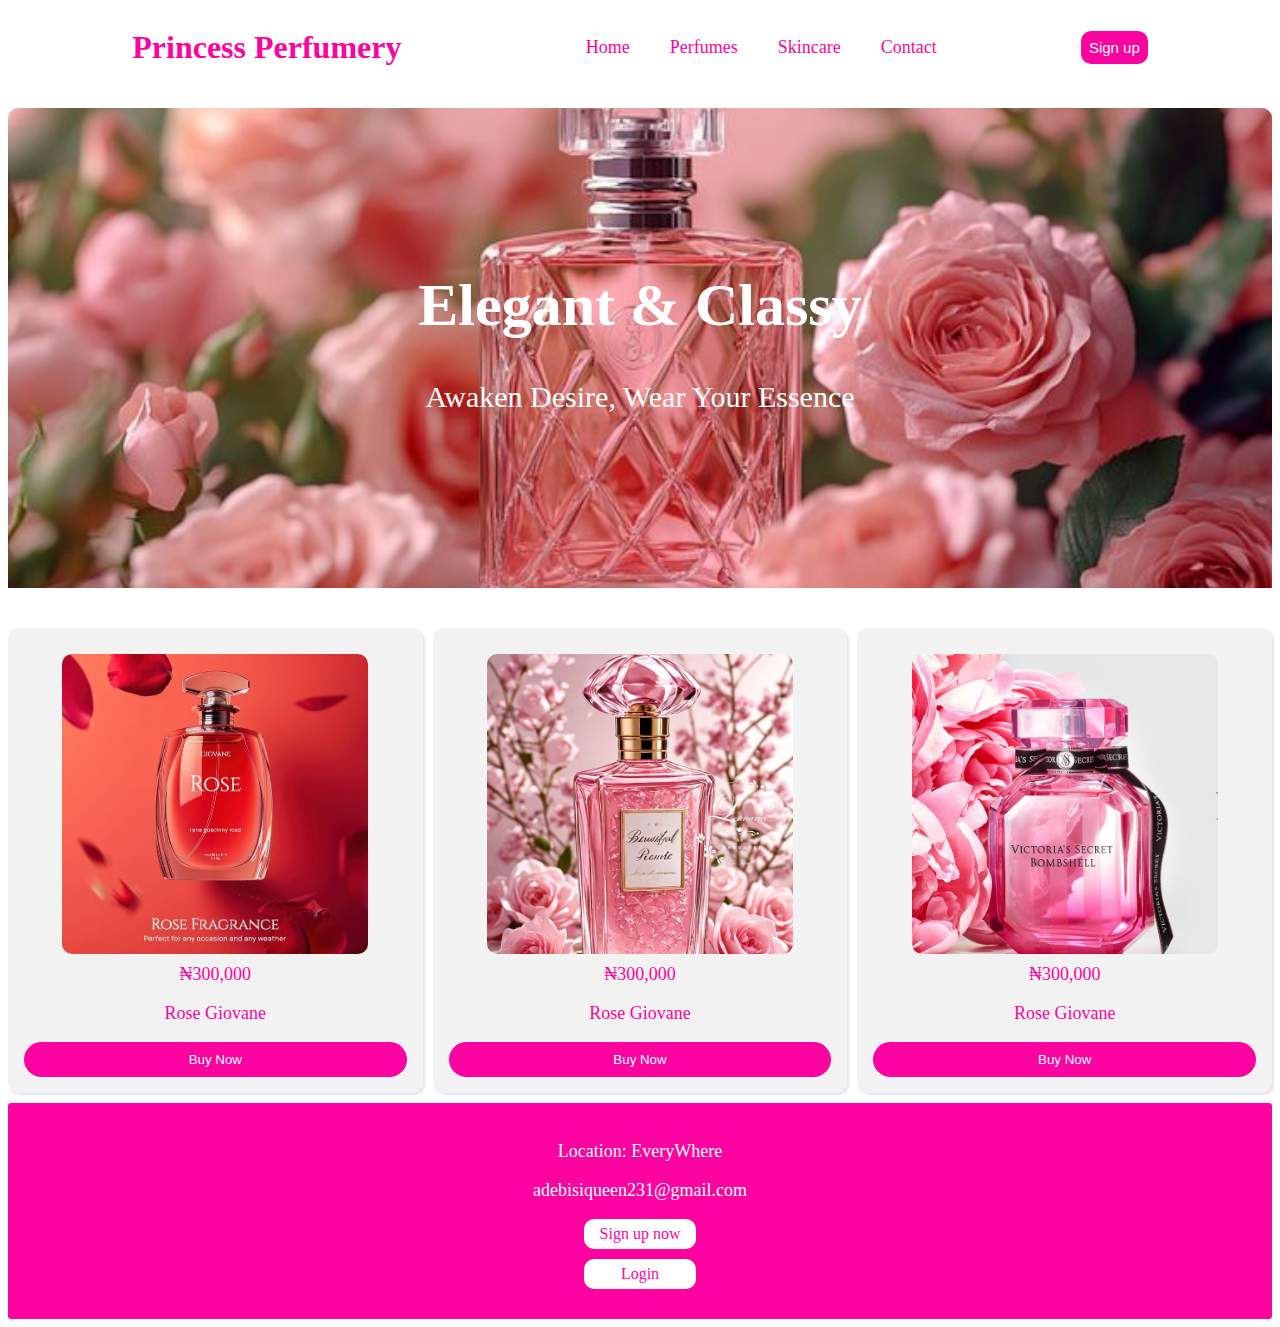
<file: index.html>
<!DOCTYPE html>
<html lang="en">
  <head>
    <meta charset="UTF-8" />
    <meta name="viewport" content="width=device-width, initial-scale=1.0" />
    <title>Practice</title>
    <link rel="stylesheet" href="landing_page.css" />
  </head>
  <body>
    <!-- NAVBAR -->
    <nav>
      <h1>Princess Perfumery</h1>
      <ul>
        <li><a href="#">Home</a></li>
        <li><a href="perfumes_page.html">Perfumes</a></li>
        <li><a href="#">Skincare</a></li>
        <li><a href="#">Contact</a></li>
      </ul>
      <button><a href="signup.html">Sign up</a></button>
    </nav>

    <!-- IMAGE AFTER NAVBAR -->
    <div class="image">
      <img src="/images/p1.jpg" alt="" />
      <div class="imageText">
        <h1>Elegant & Classy</h1>
      <p>Awaken Desire, Wear your Essence</p>
      </div>
    </div>

    <!-- SELLING ITEMS -->
    <div class="card">
      <div class="image_card">
        <img src="/images/per1.jpg" alt="" />
        <p>₦300,000</p>
        <p>Rose Giovane</p>
        <button><a href="signup.html">Buy Now</a></button>
      </div>

      <div class="image_card">
        <img src="/images/per3.jpg" alt="" />
        <p>₦300,000</p>
        <p>Rose Giovane</p>
        <button><a href="signup.html">Buy Now</a></button>

      </div>
      <div class="image_card">
        <img src="/images/per2.jpg" alt="" />
        <p>₦300,000</p>
        <p>Rose Giovane</p>
        <button><a href="signup.html">Buy Now</a></button>

      </div>
    </div>
    <footer>
      <p>Location: EveryWhere</p>
      <p>adebisiqueen231@gmail.com</p>
      <a href="signup.html">Sign up now</a>
      <a href="login_page.html">Login</a>
      
    </footer>
  </body>
</html>
</file>
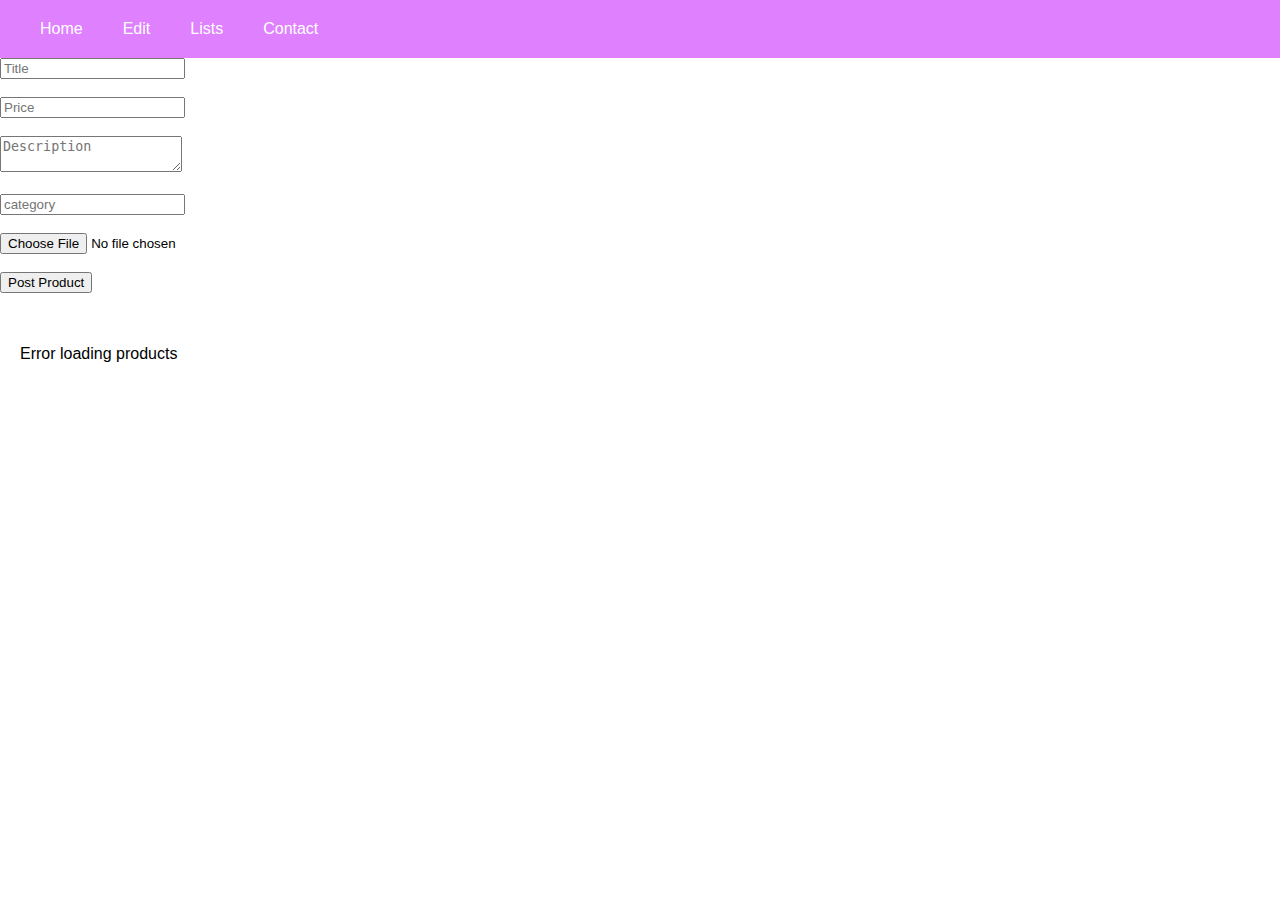
<file: admin_page.html>
<!DOCTYPE html>
<html lang="en">
  <head>
    <meta charset="UTF-8" />
    <meta name="viewport" content="width=device-width, initial-scale=1.0" />
    <title>Style</title>
    <link rel="stylesheet" href="admin_page.css" />
  </head>
  <body>
    <nav class="navbar">
      <div class="hamburger" id="hamburger">☰</div>
      <ul class="nav-links" id="nav-links">
        <li><a href="#">Home</a></li>

        <li class="has-dropdown">
          <a href="#">Edit</a>
          <ul class="dropdown">
            <li><a href="#">Delete</a></li>
            <li><a href="#">Post</a></li>
            <li><a href="#">Update</a></li>
          </ul>
        </li>

        <li class="has-dropdown">
          <a href="#">Lists</a>
          <ul class="dropdown">
            <li><a href="#">User Lists</a></li>
            <li><a href="#">Admin lists</a></li>
          </ul>
        </li>
        <li><a href="#">Contact</a></li>
      </ul>
    </nav>
    <!-- Posting Form -->
    <form id="productForm" enctype="multipart/form-data">
      <input
        type="text"
        name="title"
        placeholder="Title"
        required
      /><br /><br />
      <input
        type="number"
        name="price"
        placeholder="Price"
        required
      /><br /><br />
      <textarea name="description" placeholder="Description"></textarea
      ><br /><br />
      <input
        type="text"
        name="category"
        placeholder="category"
        required
      /><br /><br />
      <input type="file" name="image" required /><br /><br />
      <button type="submit">Post Product</button>
    </form>
    <p id="response"></p>
    <div id="product" class="product-container"></div>
    <div
      id="editModal"
      style="
        display: none;
        position: fixed;
        top: 20%;
        left: 50%;
        transform: translateX(-50%);
        background: #fff;
        padding: 20px;
        border: 1px solid #ccc;
        z-index: 1000;
      "
    >
      <h3>Edit Product</h3>
      <form id="editProductForm" enctype="multipart/form-data">
        <input type="hidden" id="edit-id" name="id" />
        <label
          >Title:
          <input type="text" id="edit-title" name="title" required /></label
        ><br /><br />
        <label
          >Description:
          <textarea
            id="edit-description"
            name="description"
            required
          ></textarea></label
        ><br /><br />
        <label
          >Price:
          <input
            type="number"
            id="edit-price"
            name="price"
            step="0.01"
            required /></label
        ><br /><br />
        <!-- <label
          >Change Image:
          <input
            type="file"
            id="edit-file"
            name="file"
            accept="image/*" /></label -->
        <!-- ><br /><br /> -->
        <button type="submit">Save Changes</button>
        <button type="button" id="closeEditModal">Cancel</button>
      </form>
    </div>

    <script src="admin_page.js"></script>
  </body>
</html>
</file>
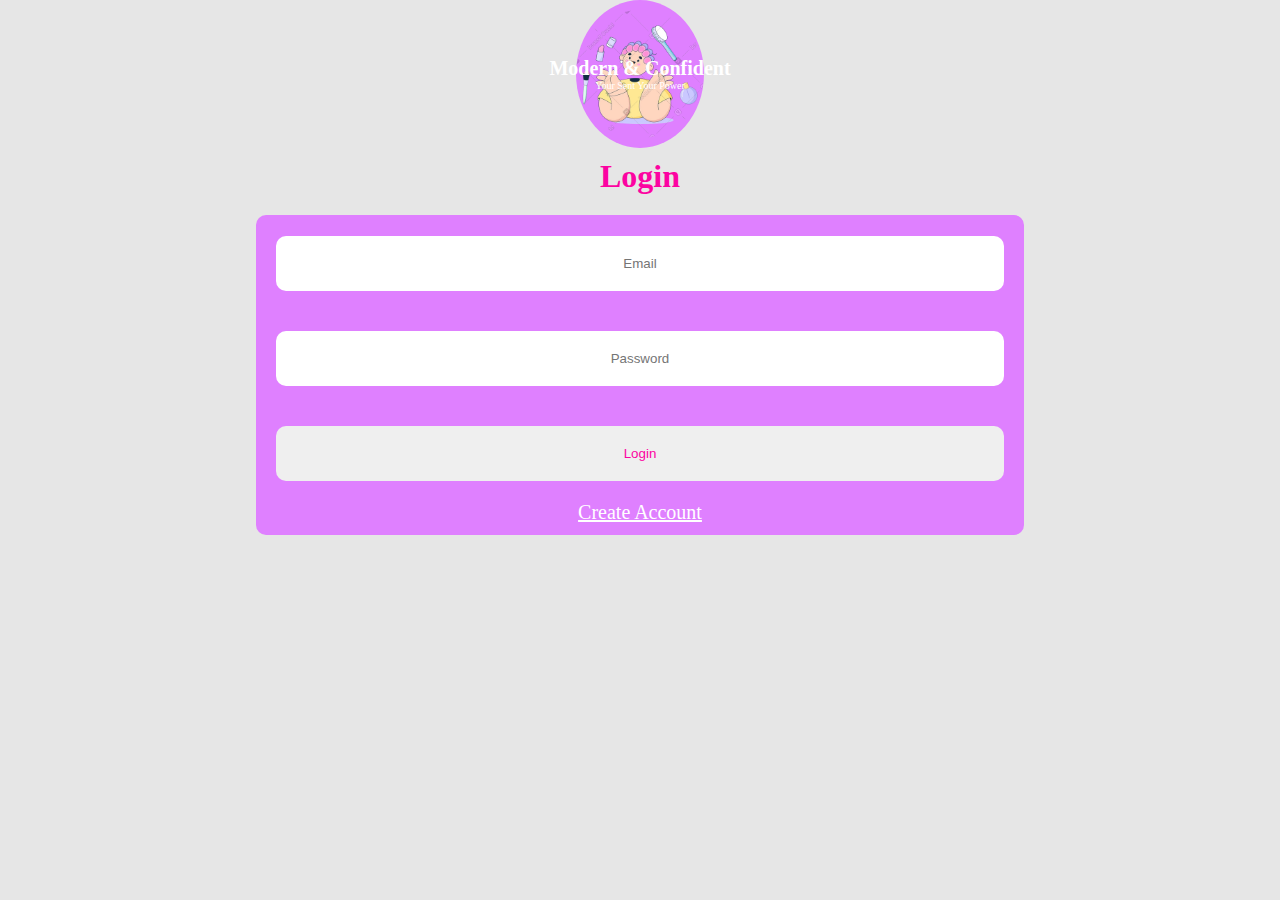
<file: login_page.html>
<!DOCTYPE html>
<html lang="en">
<head>
    <meta charset="UTF-8">
    <meta name="viewport" content="width=device-width, initial-scale=1.0">
    <title>Login</title>
    <link rel="stylesheet" href="login_page.css">
</head>
<body>
        <!-- NavBar -->
    <nav class="nav">
      <img src="/images/icon1.webp" alt="" />
      <div class="imageText">
        <h1>Modern & Confident</h1>
        <p>Your Sent Your power</p>
      </div>
    </nav>

    <!-- Form -->
    <h1 class="header">Login</h1>
    <div class="form-wrapper">
      <form action="" class="form">
        <input type="email" placeholder="Email" />
        <input type="password" placeholder="Password" />
        <button>Login</button>
        <a href="signup.html"> Create Account</a>
      </form>
    </div>
</body>
</html>
</file>
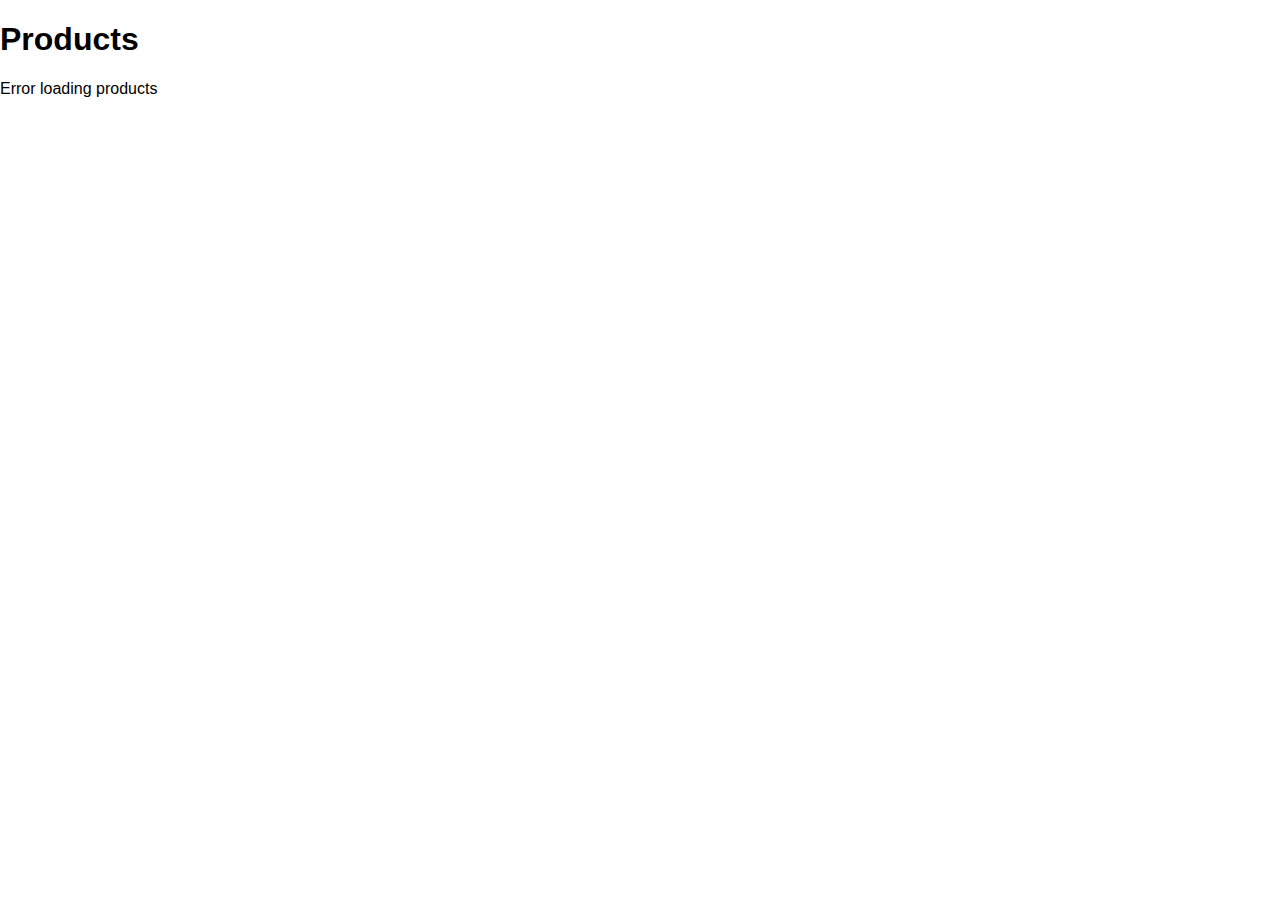
<file: perfumes_page.html>
<!DOCTYPE html>
<html lang="en">
<head>
    <meta charset="UTF-8">
    <meta name="viewport" content="width=device-width, initial-scale=1.0">
    <title>Document</title>
    <link rel="stylesheet" href="perfume_page.css">
</head>
<body>
    <h1>Products</h1>
    <div id="product-list"></div>
   <script>
const baseUrl = "http://127.0.0.1:5000";
async function loadProducts() {
  try {
    const response = await fetch(`${baseUrl}/view/product`);
    if (!response.ok) {
      throw new Error(`HTTP error! status: ${response.status}`);
    }
    const data = await response.json();

    const container = document.getElementById('product-list');
    container.innerHTML = '';

    if (!data.products || data.products.length === 0) {
      container.innerHTML = '<p>No product available</p>';
      return;
    }

    data.products.forEach(p => {
      container.innerHTML += `
        <div class="product-card">
          <img src="${baseUrl}/static/uploads/${p.filename}" style="width:150px;" />
          <h3>${p.title}</h3>
          <p>${p.description}</p>
          <p>Price: ${p.price}</p>
        </div>
      `;
    });
  } catch (err) {
    document.getElementById("product-list").innerHTML = "<p>Error loading products</p>";
    console.error("Fetch error:", err);
  }
}


  loadProducts();
   </script>
</body>

</html>
</file>
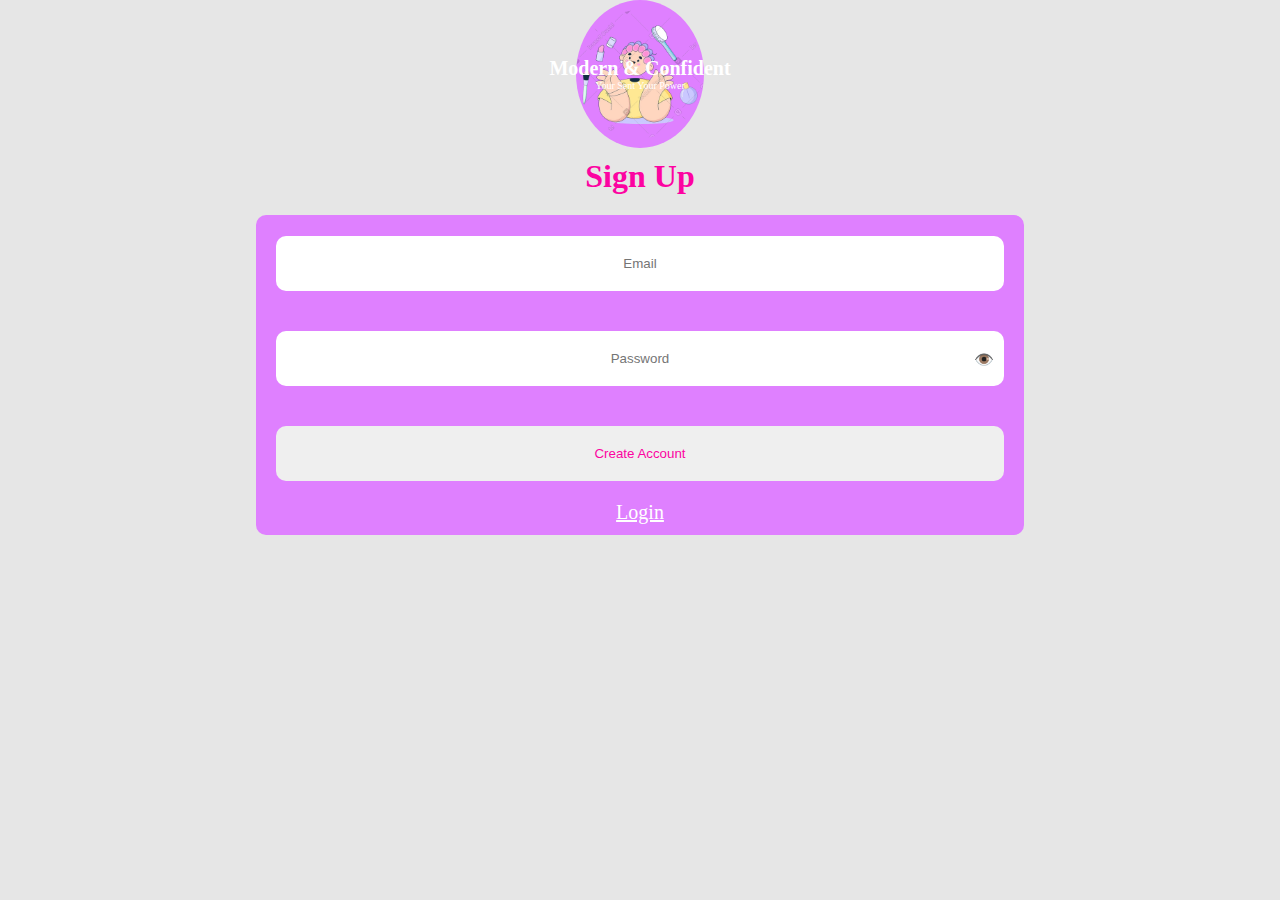
<file: signup.html>
<!DOCTYPE html>
<html lang="en">
  <head>
    <meta charset="UTF-8" />
    <meta name="viewport" content="width=device-width, initial-scale=1.0" />
    <title>Sign up</title>
    <link rel="stylesheet" href="signup.css" />
  </head>
  <body>
    <!-- NavBar -->
     <p id="message"></p>
    <nav class="nav">
      <img src="/images/icon1.webp" alt="" />
      <div class="imageText">
        <h1>Modern & Confident</h1>
        <p>Your Sent Your power</p>
      </div>
    </nav>

    <!-- Form -->
    <h1 class="header">Sign Up</h1>
    <div class="form-wrapper">
      <form action="" class="form" id="signupForm">
        <input type="email" placeholder="Email" required id="email">
        <input type="password" placeholder="Password" required id="password">
        <span id="togglePassword">👁️</span>
        <button type="submit">Create Account</button>
        <a href="login_page.html">Login</a>
      </form>
    </div>
    <script src="signup_page.js"></script>
  </body>
</html>
</file>
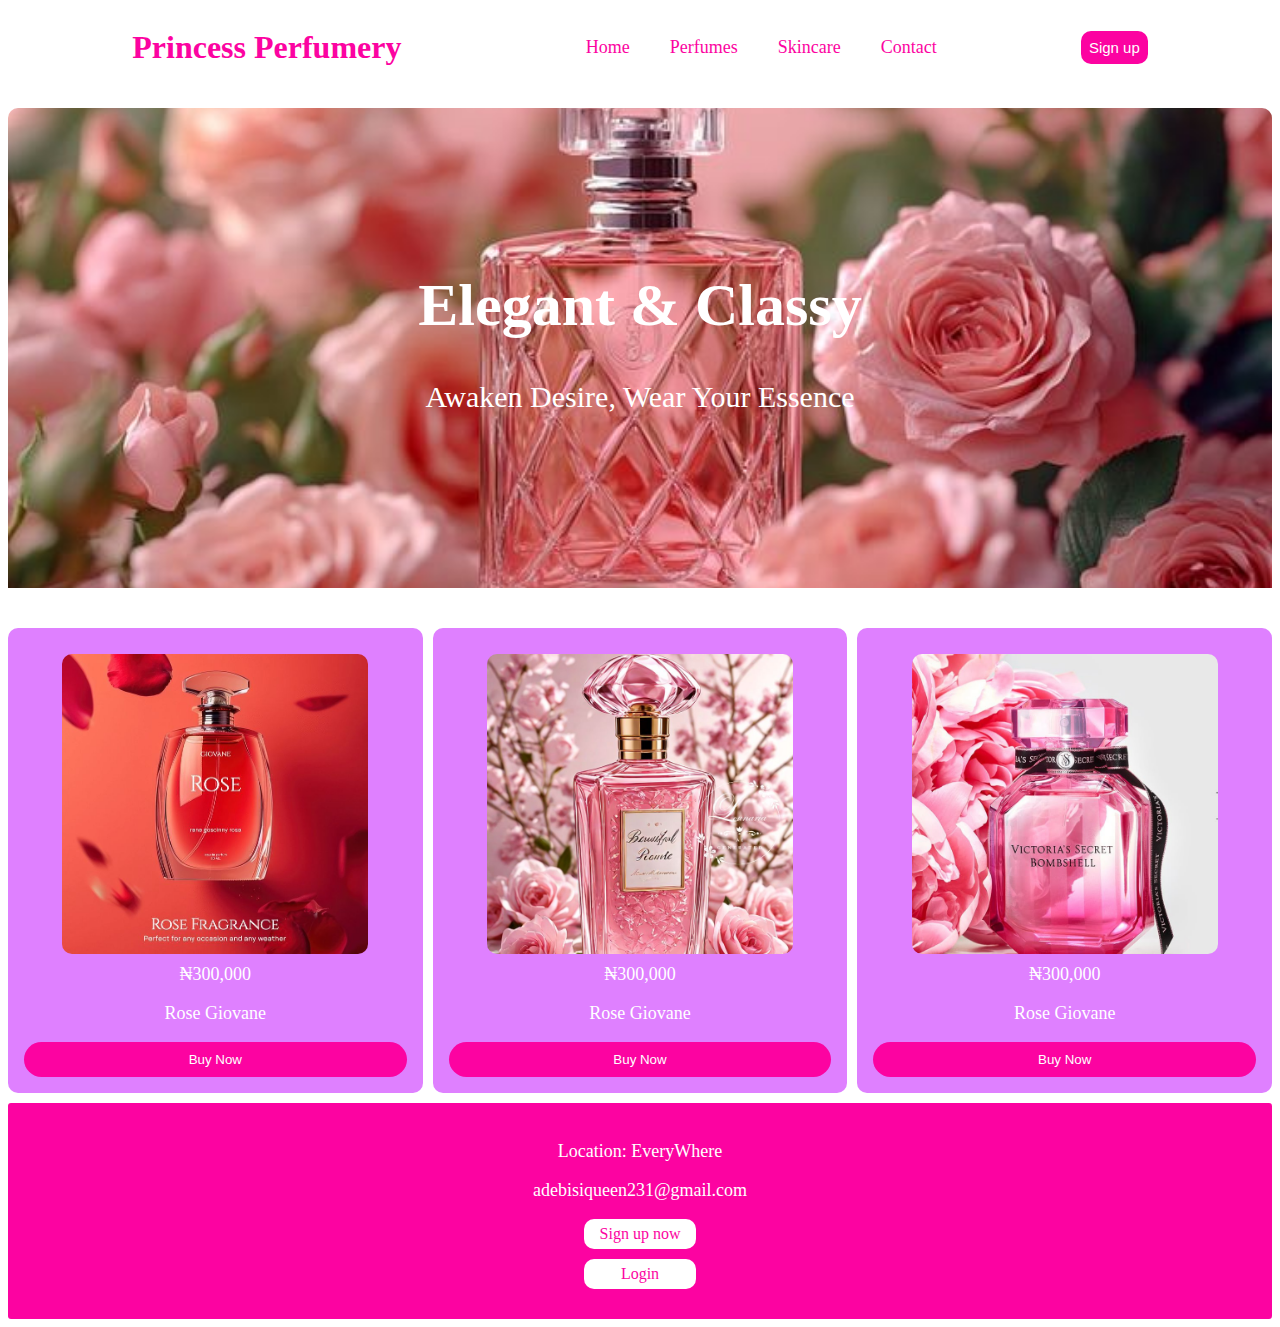
<file: html/landing_page.html>
<!DOCTYPE html>
<html lang="en">
  <head>
    <meta charset="UTF-8" />
    <meta name="viewport" content="width=device-width, initial-scale=1.0" />
    <title>Practice</title>
    <link rel="stylesheet" href="/css/landing_page.css" />
  </head>
  <body>
    <!-- NAVBAR -->
    <nav>
      <h1>Princess Perfumery</h1>
      <ul>
        <li><a href="#">Home</a></li>
        <li><a href="perfumes_page.html">Perfumes</a></li>
        <li><a href="#">Skincare</a></li>
        <li><a href="#">Contact</a></li>
      </ul>
      <button><a href="signup.html">Sign up</a></button>
    </nav>

    <!-- IMAGE AFTER NAVBAR -->
    <div class="image">
      <img src="/images/p1.jpg" alt="" />
      <div class="imageText">
        <h1>Elegant & Classy</h1>
      <p>Awaken Desire, Wear your Essence</p>
      </div>
    </div>

    <!-- SELLING ITEMS -->
    <div class="card">
      <div class="image_card">
        <img src="/images/per1.jpg" alt="" />
        <p>₦300,000</p>
        <p>Rose Giovane</p>
        <button><a href="signup.html">Buy Now</a></button>
      </div>

      <div class="image_card">
        <img src="/images/per3.jpg" alt="" />
        <p>₦300,000</p>
        <p>Rose Giovane</p>
        <button><a href="signup.html">Buy Now</a></button>

      </div>
      <div class="image_card">
        <img src="/images/per2.jpg" alt="" />
        <p>₦300,000</p>
        <p>Rose Giovane</p>
        <button><a href="signup.html">Buy Now</a></button>

      </div>
    </div>
    <footer>
      <p>Location: EveryWhere</p>
      <p>adebisiqueen231@gmail.com</p>
      <a href="signup.html">Sign up now</a>
      <a href="login_page.html">Login</a>
      
    </footer>
  </body>
</html>
</file>
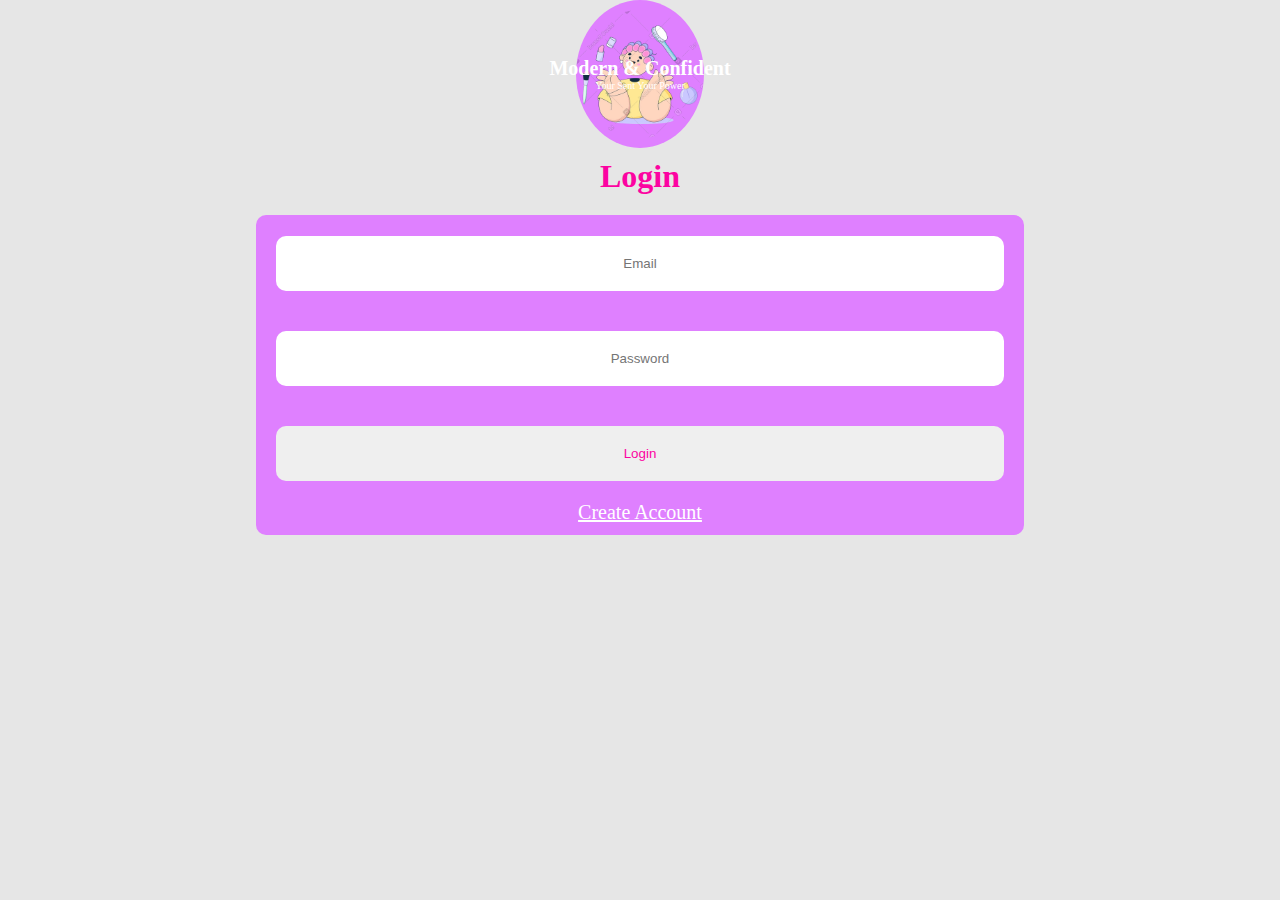
<file: html/login_page.html>
<!DOCTYPE html>
<html lang="en">
<head>
    <meta charset="UTF-8">
    <meta name="viewport" content="width=device-width, initial-scale=1.0">
    <title>Login</title>
    <link rel="stylesheet" href="/css/login_page.css">
</head>
<body>
        <!-- NavBar -->
    <nav class="nav">
      <img src="/images/icon1.webp" alt="" />
      <div class="imageText">
        <h1>Modern & Confident</h1>
        <p>Your Sent Your power</p>
      </div>
    </nav>

    <!-- Form -->
    <h1 class="header">Login</h1>
    <div class="form-wrapper">
      <form action="" class="form">
        <input type="email" placeholder="Email" />
        <input type="password" placeholder="Password" />
        <button>Login</button>
        <a href="signup.html"> Create Account</a>
      </form>
    </div>
</body>
</html>
</file>
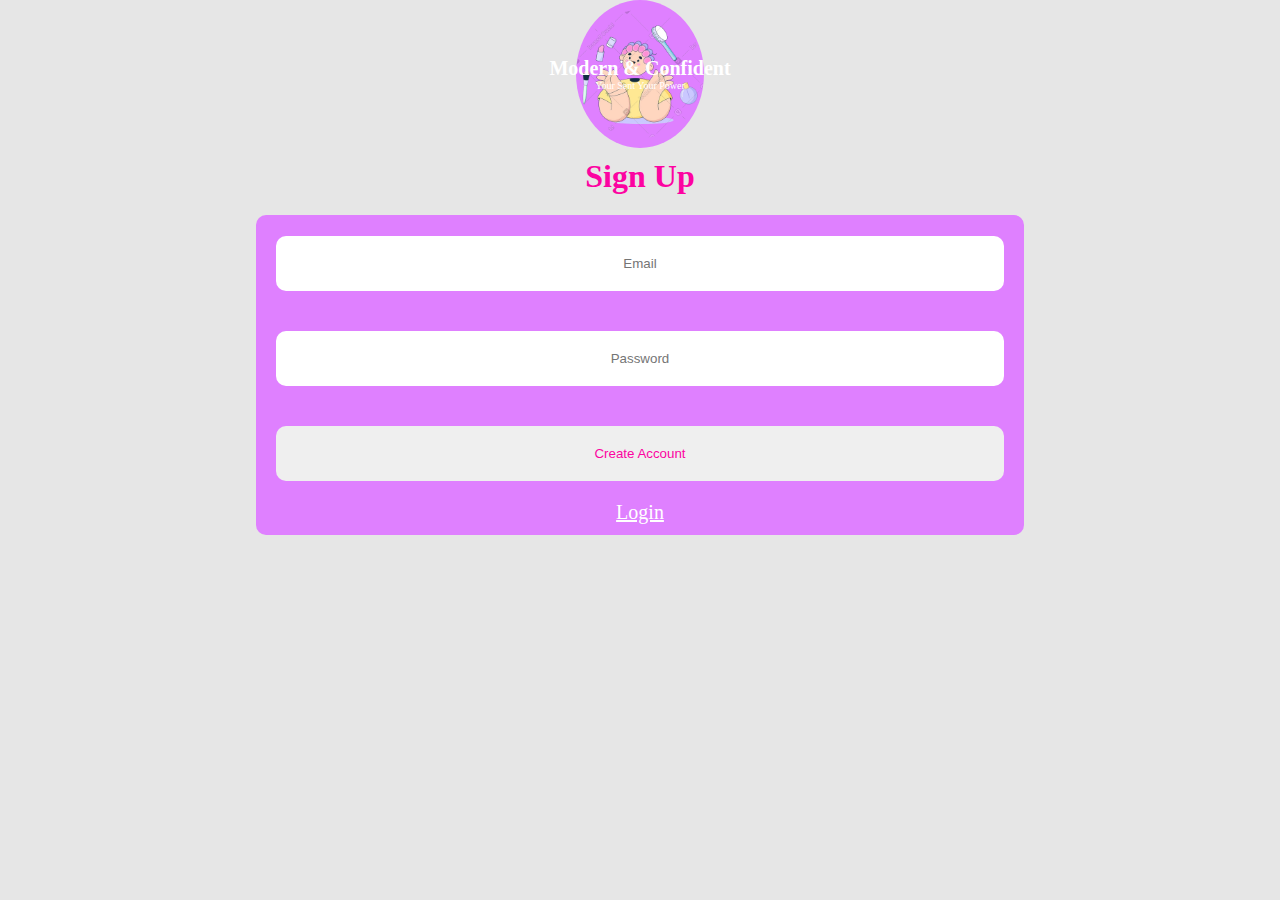
<file: html/signup.html>
<!DOCTYPE html>
<html lang="en">
  <head>
    <meta charset="UTF-8" />
    <meta name="viewport" content="width=device-width, initial-scale=1.0" />
    <title>Sign up</title>
    <link rel="stylesheet" href="/css/signup.css" />
  </head>
  <body>
    <!-- NavBar -->
    <nav class="nav">
      <img src="/images/icon1.webp" alt="" />
      <div class="imageText">
        <h1>Modern & Confident</h1>
        <p>Your Sent Your power</p>
      </div>
    </nav>

    <!-- Form -->
    <h1 class="header">Sign Up</h1>
    <div class="form-wrapper">
      <form action="" class="form">
        <input type="email" placeholder="Email" />
        <input type="password" placeholder="Password" />
        <button>Create Account</button>
        <a href="login_page.html">Login</a>
      </form>
    </div>
  </body>
</html>
</file>
<file: landing_page.css>
/* The NavBar */
nav {
  display: flex;
  flex-direction: column;
  position: sticky;
  top: 0;
  left: 0;
  width: 100%;
  z-index: 999;
  background-color: #fff;
}

nav h1 {
  align-self: center;
  color: #fc03a1;
}
nav ul {
  display: flex;
  justify-content: space-evenly;
}
nav ul li {
  list-style: none;
}
nav ul a {
  text-decoration: none;
  font-size: 18px;
  color: #fc03a1;
}

nav button {
  background-color: #fc03a1;
  border: none;
  padding: 8px;
  border-radius: 10px;
}
nav button a{
    text-decoration: none;
    color: white;
    font-size: 15px;


}
/* NavBar media Query */
@media (min-width: 768px) {
  nav {
    display: flex;
    justify-content: space-evenly;
    flex-direction: row;
  }
  nav ul li {
    list-style: none;
    align-self: center;
  }
  nav ul a {
    align-self: center;
    margin: 20px;
  }
  nav button {
    align-self: center;
    color: white;
  }
}

/* Image  */
.image{
    position: relative;
}
.image img {
  margin-top: 20px;
  display: block;
  height: 200px;
  width: 100%;
  border-radius: 10px;
  object-fit: cover;
  /* max-inline-size: 100%; */
}

.imageText{
    white-space: nowrap;
    position: absolute;
    top: 50%;
    left: 50%;
    transform: translate(-50%, -50%);
    color: #fff;
    font-size: 18px;
    text-align: center;
    text-transform: capitalize;
}

/* image media */
@media (min-width: 820px) {
    .image{
        width: 100%;
        height: auto;
        max-height: 500px;
        overflow: hidden;
    }
  .image img {
    max-height: 500px;
    width: 100%;
    height: auto;
    object-fit: cover;
    border-radius: 10px;
  }
  .imageText{
    font-size: 30px;
  }
}


/* Card */
.card {
  display: flex;
  flex-direction: column;
  margin-top: 20px;
}
.card .image_card {
  margin-top: 20px;
  padding: 1rem;
  display: flex;
  flex-direction: column;
  background-color:  #f2f2f2;
  border-radius: 10px;
  box-shadow: 2px 2px 2px rgba(0, 0, 0, 0.1);
}
.card .image_card img {
  width: 80%;
  align-self: center;
  display: block;
  margin: 10px;
  border-radius: 10px;
  height: 300px;
  object-fit: cover;
}
.card .image_card p{
    align-self: center;
    color: #fc03a1;
    margin-top: 0;
    font-size: 18px;
}
.card .image_card button {
    display: block;
    align-items: center;
    padding: 10px;
    border: none;
    border-radius: 20px;
    background-color: #fc03a1;
}
.card .image_card button a{
    text-decoration: none;
    color: #fff;
}
/* Card Media */
@media (min-width: 768px) {
    .card{
        display: flex;
        flex-direction: row;
        justify-content: space-evenly;
        gap: 10px;
    }
    .card .image_card{
        width: 100%;
    }
    .card .image_card img{
      max-width: 100%;
  max-height: 100%;
  object-fit: cover;
    }

}
/* Footer */
 footer{
  background-color: #fc03a1;
  border-radius: 3px;
  text-align: center;
  padding:20px ;
  margin-top: 10px;
}
footer p{
  color: #fff;
  font-size: 18px;
}
footer a{
  display: flex;
  flex-direction: column;
  margin: 10px;
  justify-self: center;
  background-color: #fff;
  padding: 6px;
  text-decoration: none;
  border-radius: 10px;
  width: 100px;
  color: #fc03a1;

}
 
@media (max-width: 375px) { 
  footer{
    padding: 10px;
    justify-self: center;
    width: 95%;
    border-radius: 10px;
  }
  footer p{
    font-size: 10px;
  }
  footer a{
    display: flex;
    flex-direction: column;
    /* color: pink; */
    /* width: ; */
  }

} 


/* 
    flex-direction: column;
    justify-content:space-evenly;
    /* flex-wrap: wrap; 
    gap: 1rem;
    align-content: space-between;
    flex-shrink: 1;
    flex-grow: 1;
    flex-basis:300px ;
    align-self: self-end;
    order: -1;
 */

/* images
    max-inline-size: 100%;
    object-fit: cover;
    max-height: 25rem;


 */
</file>
<file: admin_page.css>
body{
    margin: 0;
    font-family: sans-serif;
}

.navbar {
    background: #df80ff;
    padding: 10px 20px;
    color: #e6e2da;
    position: relative;
}
.navbar a{
    text-decoration: none;
    color: #fff;
}
.hamburger{
    font-size: 24px;
    cursor: pointer;
    display: none;
    color: #fc03a1;
}
.nav-links{
    list-style: none;
    padding: 0;
    margin: 0;
    display: flex;
    flex-direction: row;
}
.nav-links li{
    position: relative;
    padding: 10px 20px;
    cursor: pointer;
}
.nav-links li:hover{
    background: #df80ff;
}
.dropdown{
    display: none;
    position: absolute;
    top: 100%;
    left: 0;
    padding: 0;
    margin: 0;
    width: 150px;
}


.dropdown a{
    color: #fc03a1;
    list-style: none;
    text-decoration: none;
}
.has-dropdown.active .dropdown{
    display: block;
}

@media (max-width:768px) {
    .hamburger{
        display: block;
    }
    .nav-links{
        flex-direction: column;
        display: none;
        background:#df80ff;
        width: 100%;
    }
    .nav-links.active{
        display: flex;
    }
    
    .nav-links li{
        width: 100%;
    }

    .dropdown{
        position: relative;
        width: 100%;
    }
}
.product-container{
    display: flex;
    flex-wrap: wrap;
    gap: 20px;
    padding: 20px;
    justify-content: space-between;
}
.product-card{
    flex: 0 1 calc(25% - 20px);
    box-shadow: 0 2px 6px rgb(0, 0, 0, 0.1);
    border-radius: 10px;
    background-color: #fc03a1;
    overflow: hidden;
    transition: transform 0.2s ease;
}
.product-card:hover{
    transform: translateY(-4px);
}
/* inner card content */
.product-card-div{
    display: flex;
    flex-direction: column;
    align-items: center;
    border: 1px solid #df80ff;
    padding: 10px;
}

/* product image */
.product-card-div img{
    width: 100%;
    height: auto;
    object-fit: cover;
    display: block;
    border-radius: 6px;
    margin-bottom:10px;
}
/* info section */
.product-info{
    text-align: center;
}
.product-info h3{
    margin: 0;
    font-size: 18px;
    color: #fff;
}
.product-info p{
    margin: 5px 0;
    color: #fff;
    font-size: 14px;
}
</file>
<file: login_page.css>
*{
    margin: 0px;
    padding: 0px;
    box-sizing: border-box;
}
body{
    background-color: #e6e6e6;
}
/* image NavBar */
nav{
    justify-self: center;
    align-items: center;
    display: flex;
    flex-direction: column;
    background-color: #df80ff;
    border-radius: 50%;
    width: 50%;
    position: relative;

}
nav img{
    width: 100%;
    display: block;
    margin: 10px;
    height: auto;
    object-fit: cover;
    border-radius: 50%;
}

.imageText{
    white-space: nowrap;
    position: absolute;
    top: 50%;
    left: 50%;
    transform: translate(-50%, -50%);
    color: #fc03a1;
    font-size: 10px;
    text-align: center;
    text-transform: capitalize;
}

/* NavBar media */
@media (min-width: 1024px) {
    nav{
        width: 10%;
    }
    .imageText{
        color: #fff;
        opacity: 1;
    }
   
}

/* Form */
.header{
    text-align: center;
    margin: 10px;
    color: #fc03a1;
}
form{
    display:flex ;
    flex-direction: column;
    /* margin-top: 10px; */
    background-color: #df80ff;
    border-radius: 10px;
    margin: 10px;
    height: 320px;
    position: relative;
}
form input{
    /* width: 100%; */
    border: none;
    border-radius: 10px;
    padding: 20px;
    margin: 20px;
    text-align: center;
}
form button{
    margin: 20px;
    padding: 20px;
    border-radius: 10px;
    border: none;
    color: #fc03a1;
}
form a{
    display: flex;
    justify-content: center;
    color: #fff;
    font-size: 20px;
    margin-bottom: 10px;
}
form #togglePassword{
    position: absolute;
    right: 30px;
    top: 45%;
    transform: translateY(-50%);
    cursor: pointer;
    /* padding: 5px; */
}

/* Form media */
@media (min-width: 853px) {
    .form-wrapper{
        display: flex;
        align-items: center;
        justify-content: center;
        /* height: 100vh; */

    }
    form{
        width: 60%;
        justify-content: center;
        /* width: 50%; */
    }

   
}
</file>
<file: perfume_page.css>
body{
    margin: 0;
    font-family: sans-serif;
}

.navbar {
    background: #df80ff;
    padding: 10px 20px;
    color: #e6e2da;
    position: relative;
}
.navbar a{
    text-decoration: none;
    color: #fff;
}
.hamburger{
    font-size: 24px;
    cursor: pointer;
    display: none;
    color: #fc03a1;
}
.nav-links{
    list-style: none;
    padding: 0;
    margin: 0;
    display: flex;
    flex-direction: row;
}
.nav-links li{
    position: relative;
    padding: 10px 20px;
    cursor: pointer;
}
.nav-links li:hover{
    background: #df80ff;
}
.dropdown{
    display: none;
    position: absolute;
    top: 100%;
    left: 0;
    padding: 0;
    margin: 0;
    width: 150px;
}


.dropdown a{
    color: #fc03a1;
    list-style: none;
    text-decoration: none;
}
.has-dropdown.active .dropdown{
    display: block;
}

@media (max-width:768px) {
    .hamburger{
        display: block;
    }
    .nav-links{
        flex-direction: column;
        display: none;
        background:#df80ff;
        width: 100%;
    }
    .nav-links.active{
        display: flex;
    }
    
    .nav-links li{
        width: 100%;
    }

    .dropdown{
        position: relative;
        width: 100%;
    }
}
.product-container{
    display: flex;
    flex-wrap: wrap;
    gap: 20px;
    padding: 20px;
    justify-content: space-between;
}
.product-card{
    flex: 0 1 calc(25% - 20px);
    box-shadow: 0 2px 6px rgb(0, 0, 0, 0.1);
    border-radius: 10px;
    background-color: #fc03a1;
    overflow: hidden;
    transition: transform 0.2s ease;
}
.product-card:hover{
    transform: translateY(-4px);
}
/* inner card content */
.product-card-div{
    display: flex;
    flex-direction: column;
    align-items: center;
    border: 1px solid #df80ff;
    padding: 10px;
}

/* product image */
.product-card-div img{
    width: 100%;
    height: auto;
    object-fit: cover;
    display: block;
    border-radius: 6px;
    margin-bottom:10px;
}
/* info section */
.product-info{
    text-align: center;
}
.product-info h3{
    margin: 0;
    font-size: 18px;
    color: #fff;
}
.product-info p{
    margin: 5px 0;
    color: #fff;
    font-size: 14px;
}
</file>
<file: signup.css>
*{
    margin: 0px;
    padding: 0px;
    box-sizing: border-box;
}
body{
    background-color: #e6e6e6;
}
/* #message{
    color: black;
    border: 1px red solid;
    margin:20px;
    padding: 30px;
    text-align: center;
} */
/* image NavBar */
nav{
    justify-self: center;
    align-items: center;
    display: flex;
    flex-direction: column;
    background-color: #df80ff;
    border-radius: 50%;
    width: 50%;
    position: relative;

}
nav img{
    width: 100%;
    display: block;
    margin: 10px;
    height: auto;
    object-fit: cover;
    border-radius: 50%;
}

.imageText{
    white-space: nowrap;
    position: absolute;
    top: 50%;
    left: 50%;
    transform: translate(-50%, -50%);
    color: #fff;
    font-size: 10px;
    text-align: center;
    text-transform: capitalize;
}

/* NavBar media */
@media (min-width: 1024px) {
    nav{
        width: 10%;
    }
    .imageText{
        color: #fff;
        opacity: 1;
    }
   
}

/* Form */
.header{
    text-align: center;
    margin: 10px;
    color: #fc03a1;
}
form{
    display:flex ;
    flex-direction: column;
    /* margin-top: 10px; */
    background-color: #df80ff;
    border-radius: 10px;
    margin: 10px;
    height: 320px;
    position: relative;
}
form input{
    /* width: 100%; */
    border: none;
    border-radius: 10px;
    padding: 20px;
    margin: 20px;
    text-align: center;
}
form button{
    margin: 20px;
    padding: 20px;
    border-radius: 10px;
    border: none;
    color: #fc03a1;
}
form a{
    display: flex;
    justify-content: center;
    color: #fff;
    font-size: 20px;
    margin-bottom: 10px;
}
form #togglePassword{
    position: absolute;
    right: 30px;
    top: 45%;
    transform: translateY(-50%);
    cursor: pointer;
    /* padding: 5px; */
}

/* Form media */
@media (min-width: 853px) {
    .form-wrapper{
        display: flex;
        align-items: center;
        justify-content: center;
        /* height: 100vh; */

    }
    form{
        width: 60%;
        justify-content: center;
        /* width: 50%; */
    }

   
}
</file>
<file: css/landing_page.css>
/* The NavBar */
nav {
  display: flex;
  flex-direction: column;
  position: sticky;
  top: 0;
  left: 0;
  width: 100%;
  z-index: 999;
  background-color: #fff;
}

nav h1 {
  align-self: center;
  color: #fc03a1;
}
nav ul {
  display: flex;
  justify-content: space-evenly;
}
nav ul li {
  list-style: none;
}
nav ul a {
  text-decoration: none;
  font-size: 18px;
  color: #fc03a1;
}

nav button {
  background-color: #fc03a1;
  border: none;
  padding: 8px;
  border-radius: 10px;
}
nav button a{
    text-decoration: none;
    color: white;
    font-size: 15px;


}
/* NavBar media Query */
@media (min-width: 768px) {
  nav {
    display: flex;
    justify-content: space-evenly;
    flex-direction: row;
  }
  nav ul li {
    list-style: none;
    align-self: center;
  }
  nav ul a {
    align-self: center;
    margin: 20px;
  }
  nav button {
    align-self: center;
    color: white;
  }
}

/* Image  */
.image{
    position: relative;
}
.image img {
  margin-top: 20px;
  display: block;
  height: 200px;
  width: 100%;
  border-radius: 10px;
  object-fit: cover;
  /* max-inline-size: 100%; */
}

.imageText{
    white-space: nowrap;
    position: absolute;
    top: 50%;
    left: 50%;
    transform: translate(-50%, -50%);
    color: #fff;
    font-size: 18px;
    text-align: center;
    text-transform: capitalize;
}

/* image media */
@media (min-width: 820px) {
    .image{
        width: 100%;
        height: auto;
        max-height: 500px;
        overflow: hidden;
    }
  .image img {
    max-height: 500px;
    width: 100%;
    height: auto;
    object-fit: cover;
    border-radius: 10px;
  }
  .imageText{
    font-size: 30px;
  }
}


/* Card */
.card {
  display: flex;
  flex-direction: column;
  margin-top: 20px;
}
.card .image_card {
  margin-top: 20px;
  padding: 1rem;
  display: flex;
  flex-direction: column;
  background-color:  #df80ff;
  border-radius: 10px;
}
.card .image_card img {
  width: 80%;
  align-self: center;
  display: block;
  margin: 10px;
  border-radius: 10px;
  height: 300px;
  object-fit: cover;
}
.card .image_card p{
    align-self: center;
    color: #fff;
    margin-top: 0;
    font-size: 18px;
}
.card .image_card button {
    display: block;
    align-items: center;
    padding: 10px;
    border: none;
    border-radius: 20px;
    background-color: #fc03a1;
}
.card .image_card button a{
    text-decoration: none;
    color: #fff;
}
/* Card Media */
@media (min-width: 768px) {
    .card{
        display: flex;
        flex-direction: row;
        justify-content: space-evenly;
        gap: 10px;
    }
    .card .image_card{
        width: 100%;
    }
    .card .image_card img{
      max-width: 100%;
  max-height: 100%;
  object-fit: cover;
    }

}
/* Footer */
 footer{
  background-color: #fc03a1;
  border-radius: 3px;
  text-align: center;
  padding:20px ;
  margin-top: 10px;
}
footer p{
  color: #fff;
  font-size: 18px;
}
footer a{
  display: flex;
  flex-direction: column;
  margin: 10px;
  justify-self: center;
  background-color: #fff;
  padding: 6px;
  text-decoration: none;
  border-radius: 10px;
  width: 100px;
  color: #fc03a1;

}
 
@media (max-width: 375px) { 
  footer{
    padding: 10px;
    justify-self: center;
    width: 95%;
    border-radius: 10px;
  }
  footer p{
    font-size: 10px;
  }
  footer a{
    display: flex;
    flex-direction: column;
    /* color: pink; */
    /* width: ; */
  }

} 


/* 
    flex-direction: column;
    justify-content:space-evenly;
    /* flex-wrap: wrap; 
    gap: 1rem;
    align-content: space-between;
    flex-shrink: 1;
    flex-grow: 1;
    flex-basis:300px ;
    align-self: self-end;
    order: -1;
 */

/* images
    max-inline-size: 100%;
    object-fit: cover;
    max-height: 25rem;


 */
</file>
<file: css/login_page.css>
*{
    margin: 0px;
    padding: 0px;
    box-sizing: border-box;
}
body{
    background-color: #e6e6e6;
}
/* image NavBar */
nav{
    justify-self: center;
    align-items: center;
    display: flex;
    flex-direction: column;
    background-color: #df80ff;
    border-radius: 50%;
    width: 50%;
    position: relative;

}
nav img{
    width: 100%;
    display: block;
    margin: 10px;
    height: auto;
    object-fit: cover;
    border-radius: 50%;
}

.imageText{
    white-space: nowrap;
    position: absolute;
    top: 50%;
    left: 50%;
    transform: translate(-50%, -50%);
    color: #fc03a1;
    font-size: 10px;
    text-align: center;
    text-transform: capitalize;
}

/* NavBar media */
@media (min-width: 1024px) {
    nav{
        width: 10%;
    }
    .imageText{
        color: #fff;
        opacity: 1;
    }
   
}

/* Form */
.header{
    text-align: center;
    margin: 10px;
    color: #fc03a1;
}
form{
    display:flex ;
    flex-direction: column;
    /* margin-top: 10px; */
    background-color: #df80ff;
    border-radius: 10px;
    margin: 10px;
    height: 320px;
}
form input{
    /* width: 100%; */
    border: none;
    border-radius: 10px;
    padding: 20px;
    margin: 20px;
    text-align: center;
}
form button{
    margin: 20px;
    padding: 20px;
    border-radius: 10px;
    border: none;
    color: #fc03a1;
}
form a{
    display: flex;
    justify-content: center;
    color: #fff;
    font-size: 20px;
    margin-bottom: 10px;
}

/* Form media */
@media (min-width: 853px) {
    .form-wrapper{
        display: flex;
        align-items: center;
        justify-content: center;
        /* height: 100vh; */

    }
    form{
        width: 60%;
        justify-content: center;
        /* width: 50%; */
    }

   
}
</file>
<file: css/signup.css>
*{
    margin: 0px;
    padding: 0px;
    box-sizing: border-box;
}
body{
    background-color: #e6e6e6;
}
/* image NavBar */
nav{
    justify-self: center;
    align-items: center;
    display: flex;
    flex-direction: column;
    background-color: #df80ff;
    border-radius: 50%;
    width: 50%;
    position: relative;

}
nav img{
    width: 100%;
    display: block;
    margin: 10px;
    height: auto;
    object-fit: cover;
    border-radius: 50%;
}

.imageText{
    white-space: nowrap;
    position: absolute;
    top: 50%;
    left: 50%;
    transform: translate(-50%, -50%);
    color: #fc03a1;
    font-size: 10px;
    text-align: center;
    text-transform: capitalize;
}

/* NavBar media */
@media (min-width: 1024px) {
    nav{
        width: 10%;
    }
    .imageText{
        color: #fff;
        opacity: 1;
    }
   
}

/* Form */
.header{
    text-align: center;
    margin: 10px;
    color: #fc03a1;
}
form{
    display:flex ;
    flex-direction: column;
    /* margin-top: 10px; */
    background-color: #df80ff;
    border-radius: 10px;
    margin: 10px;
    height: 320px;
}
form input{
    /* width: 100%; */
    border: none;
    border-radius: 10px;
    padding: 20px;
    margin: 20px;
    text-align: center;
}
form button{
    margin: 20px;
    padding: 20px;
    border-radius: 10px;
    border: none;
    color: #fc03a1;
}
form a{
    display: flex;
    justify-content: center;
    color: #fff;
    font-size: 20px;
    margin-bottom: 10px;
}

/* Form media */
@media (min-width: 853px) {
    .form-wrapper{
        display: flex;
        align-items: center;
        justify-content: center;
        /* height: 100vh; */

    }
    form{
        width: 60%;
        justify-content: center;
        /* width: 50%; */
    }

   
}
</file>
